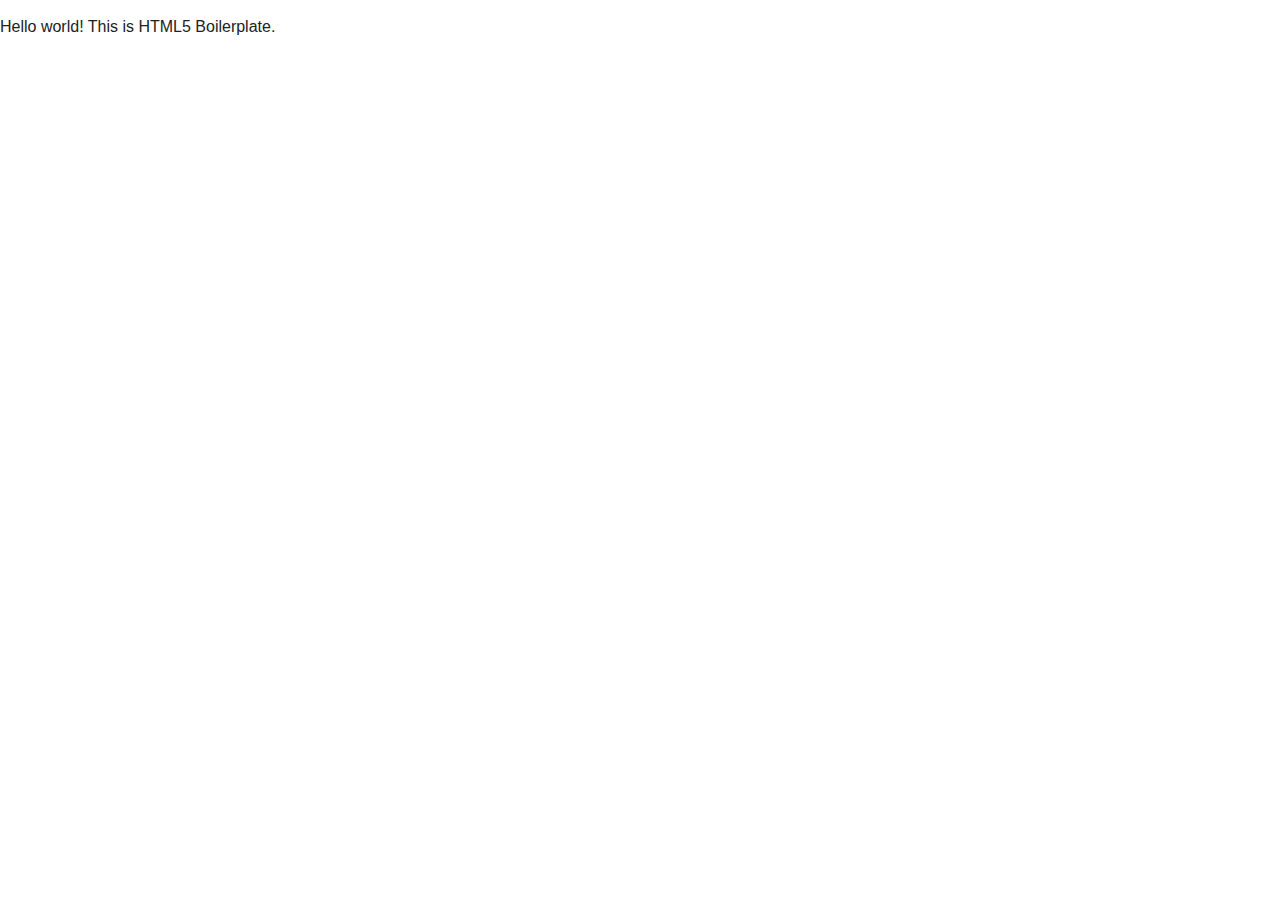
<file: boilerplate/html5-boilerplate-4.3.0/index.html>
<!DOCTYPE html>
<!--[if lt IE 7]>      <html class="no-js lt-ie9 lt-ie8 lt-ie7"> <![endif]-->
<!--[if IE 7]>         <html class="no-js lt-ie9 lt-ie8"> <![endif]-->
<!--[if IE 8]>         <html class="no-js lt-ie9"> <![endif]-->
<!--[if gt IE 8]><!--> <html class="no-js"> <!--<![endif]-->
    <head>
        <meta charset="utf-8">
        <meta http-equiv="X-UA-Compatible" content="IE=edge">
        <title></title>
        <meta name="description" content="">
        <meta name="viewport" content="width=device-width, initial-scale=1">

        <!-- Place favicon.ico and apple-touch-icon.png in the root directory -->

        <link rel="stylesheet" href="css/normalize.css">
        <link rel="stylesheet" href="css/main.css">
        <script src="js/vendor/modernizr-2.6.2.min.js"></script>
    </head>
    <body>
        <!--[if lt IE 7]>
            <p class="browsehappy">You are using an <strong>outdated</strong> browser. Please <a href="http://browsehappy.com/">upgrade your browser</a> to improve your experience.</p>
        <![endif]-->

        <!-- Add your site or application content here -->
        <p>Hello world! This is HTML5 Boilerplate.</p>

        <script src="//ajax.googleapis.com/ajax/libs/jquery/1.10.2/jquery.min.js"></script>
        <script>window.jQuery || document.write('<script src="js/vendor/jquery-1.10.2.min.js"><\/script>')</script>
        <script src="js/plugins.js"></script>
        <script src="js/main.js"></script>

        <!-- Google Analytics: change UA-XXXXX-X to be your site's ID. -->
        <script>
            (function(b,o,i,l,e,r){b.GoogleAnalyticsObject=l;b[l]||(b[l]=
            function(){(b[l].q=b[l].q||[]).push(arguments)});b[l].l=+new Date;
            e=o.createElement(i);r=o.getElementsByTagName(i)[0];
            e.src='//www.google-analytics.com/analytics.js';
            r.parentNode.insertBefore(e,r)}(window,document,'script','ga'));
            ga('create','UA-XXXXX-X');ga('send','pageview');
        </script>
    </body>
</html>
</file>
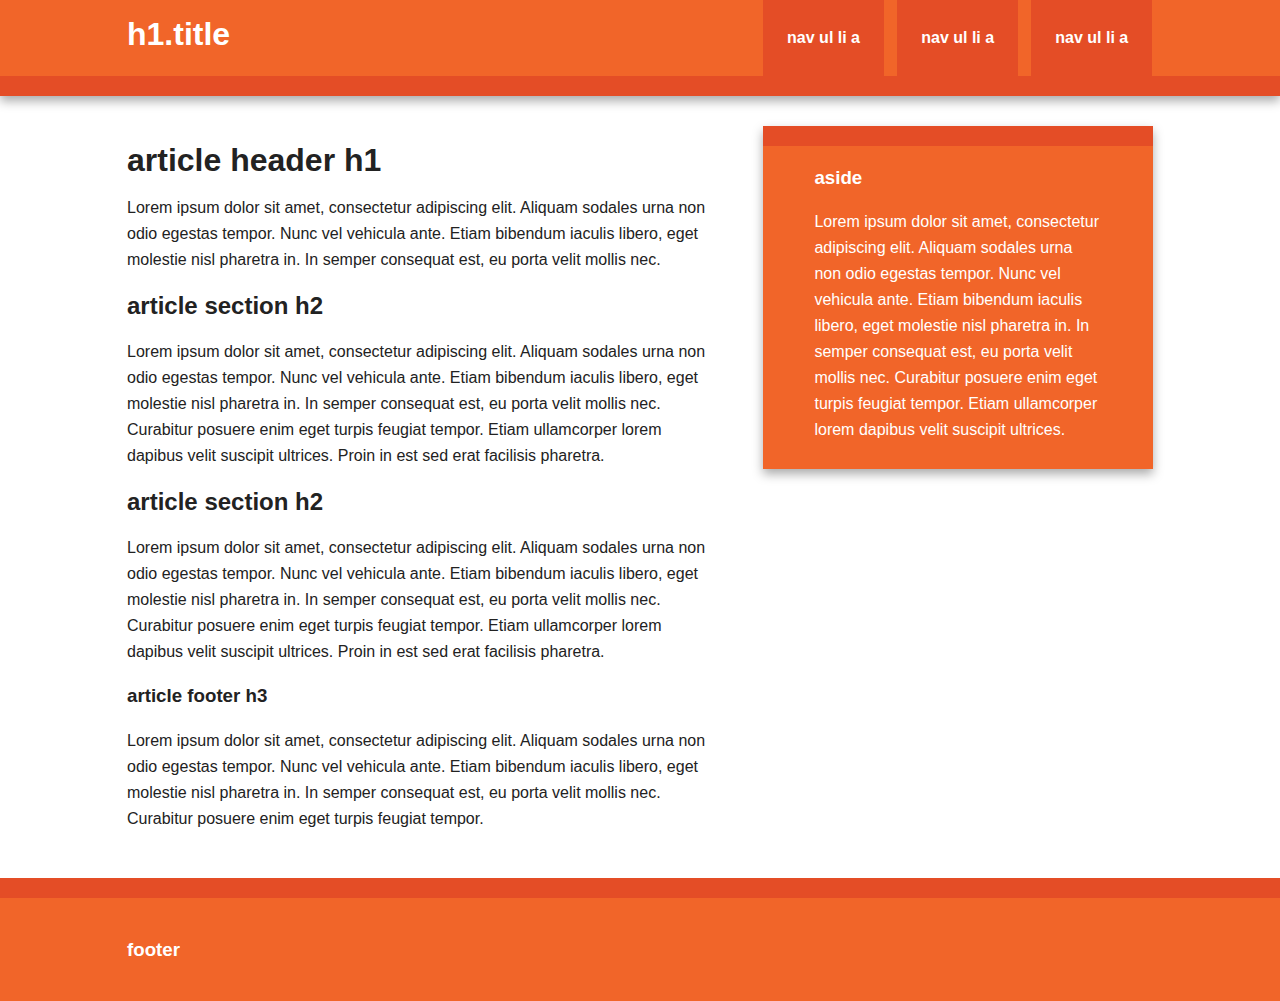
<file: initializr/initializr/index.html>
<!DOCTYPE html>
<!--[if lt IE 7]>      <html class="no-js lt-ie9 lt-ie8 lt-ie7"> <![endif]-->
<!--[if IE 7]>         <html class="no-js lt-ie9 lt-ie8"> <![endif]-->
<!--[if IE 8]>         <html class="no-js lt-ie9"> <![endif]-->
<!--[if gt IE 8]><!--> <html class="no-js"> <!--<![endif]-->
    <head>
        <meta charset="utf-8">
        <meta http-equiv="X-UA-Compatible" content="IE=edge,chrome=1">
        <title></title>
        <meta name="description" content="">
        <meta name="viewport" content="width=device-width, initial-scale=1">

        <link rel="stylesheet" href="css/normalize.min.css">
        <link rel="stylesheet" href="css/main.css">

        <script src="js/vendor/modernizr-2.6.2-respond-1.1.0.min.js"></script>
    </head>
    <body>
        <!--[if lt IE 7]>
            <p class="browsehappy">You are using an <strong>outdated</strong> browser. Please <a href="http://browsehappy.com/">upgrade your browser</a> to improve your experience.</p>
        <![endif]-->

        <div class="header-container">
            <header class="wrapper clearfix">
                <h1 class="title">h1.title</h1>
                <nav>
                    <ul>
                        <li><a href="#">nav ul li a</a></li>
                        <li><a href="#">nav ul li a</a></li>
                        <li><a href="#">nav ul li a</a></li>
                    </ul>
                </nav>
            </header>
        </div>

        <div class="main-container">
            <div class="main wrapper clearfix">

                <article>
                    <header>
                        <h1>article header h1</h1>
                        <p>Lorem ipsum dolor sit amet, consectetur adipiscing elit. Aliquam sodales urna non odio egestas tempor. Nunc vel vehicula ante. Etiam bibendum iaculis libero, eget molestie nisl pharetra in. In semper consequat est, eu porta velit mollis nec.</p>
                    </header>
                    <section>
                        <h2>article section h2</h2>
                        <p>Lorem ipsum dolor sit amet, consectetur adipiscing elit. Aliquam sodales urna non odio egestas tempor. Nunc vel vehicula ante. Etiam bibendum iaculis libero, eget molestie nisl pharetra in. In semper consequat est, eu porta velit mollis nec. Curabitur posuere enim eget turpis feugiat tempor. Etiam ullamcorper lorem dapibus velit suscipit ultrices. Proin in est sed erat facilisis pharetra.</p>
                    </section>
                    <section>
                        <h2>article section h2</h2>
                        <p>Lorem ipsum dolor sit amet, consectetur adipiscing elit. Aliquam sodales urna non odio egestas tempor. Nunc vel vehicula ante. Etiam bibendum iaculis libero, eget molestie nisl pharetra in. In semper consequat est, eu porta velit mollis nec. Curabitur posuere enim eget turpis feugiat tempor. Etiam ullamcorper lorem dapibus velit suscipit ultrices. Proin in est sed erat facilisis pharetra.</p>
                    </section>
                    <footer>
                        <h3>article footer h3</h3>
                        <p>Lorem ipsum dolor sit amet, consectetur adipiscing elit. Aliquam sodales urna non odio egestas tempor. Nunc vel vehicula ante. Etiam bibendum iaculis libero, eget molestie nisl pharetra in. In semper consequat est, eu porta velit mollis nec. Curabitur posuere enim eget turpis feugiat tempor.</p>
                    </footer>
                </article>

                <aside>
                    <h3>aside</h3>
                    <p>Lorem ipsum dolor sit amet, consectetur adipiscing elit. Aliquam sodales urna non odio egestas tempor. Nunc vel vehicula ante. Etiam bibendum iaculis libero, eget molestie nisl pharetra in. In semper consequat est, eu porta velit mollis nec. Curabitur posuere enim eget turpis feugiat tempor. Etiam ullamcorper lorem dapibus velit suscipit ultrices.</p>
                </aside>

            </div> <!-- #main -->
        </div> <!-- #main-container -->

        <div class="footer-container">
            <footer class="wrapper">
                <h3>footer</h3>
            </footer>
        </div>

        <script src="//ajax.googleapis.com/ajax/libs/jquery/1.11.1/jquery.min.js"></script>
        <script>window.jQuery || document.write('<script src="js/vendor/jquery-1.11.1.min.js"><\/script>')</script>

        <script src="js/plugins.js"></script>
        <script src="js/main.js"></script>

        <!-- Google Analytics: change UA-XXXXX-X to be your site's ID. -->
        <script>
            (function(b,o,i,l,e,r){b.GoogleAnalyticsObject=l;b[l]||(b[l]=
            function(){(b[l].q=b[l].q||[]).push(arguments)});b[l].l=+new Date;
            e=o.createElement(i);r=o.getElementsByTagName(i)[0];
            e.src='//www.google-analytics.com/analytics.js';
            r.parentNode.insertBefore(e,r)}(window,document,'script','ga'));
            ga('create','UA-XXXXX-X');ga('send','pageview');
        </script>
    </body>
</html>
</file>
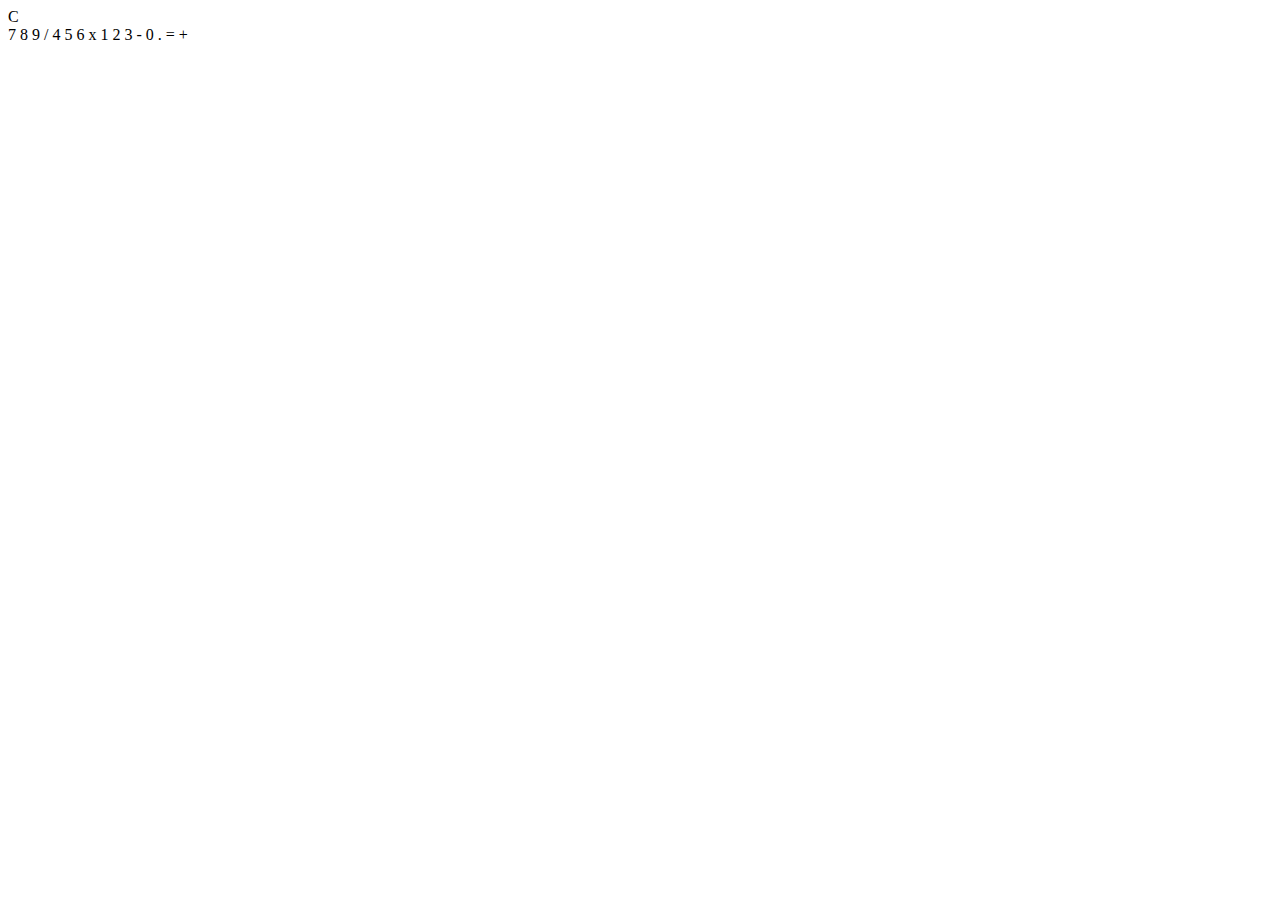
<file: calculator.html>
<html>
<head>
<script src="https://raw.githubusercontent.com/monicaalee/ep/gh-pages/javascripts/calculator.js">
</script>
<script src="http://thecodeplayer.com/uploads/js/prefixfree-1.0.7.js" type="text/javascript" type="text/javascript"></script>
<link rel="stylesheet" type="text/css" href="https://raw.githubusercontent.com/monicaalee/ep/gh-pages/stylesheets/calculator%20style.css">
</head>
<body>
<div id="calculator">
	<!-- Screen and clear key -->
	<div class="top">
		<span class="clear" data-value="C">C</span>
		<div class="input"></div>
    <div class="result"></div>
	</div>
	
	<div class="keys">
		<!-- operators and other keys -->
		<span data-value="7">7</span>
		<span data-value="8">8</span>
		<span data-value="9">9</span>
		<span class="operator" data-value="/">/</span>
		<span data-value="4">4</span>
		<span data-value="5">5</span>
		<span data-value="6">6</span>
		<span class="operator" data-value="*">x</span>
		<span data-value="1">1</span>
		<span data-value="2">2</span>
		<span data-value="3">3</span>
		<span class="operator" data-value="-">-</span>
		<span data-value="0">0</span>
		<span data-value=".">.</span>
		<span class="equals" data-value="=">=</span>
		<span class="operator" data-value="+">+</span>
	</div>
</div>
</body>
</html>
</file>
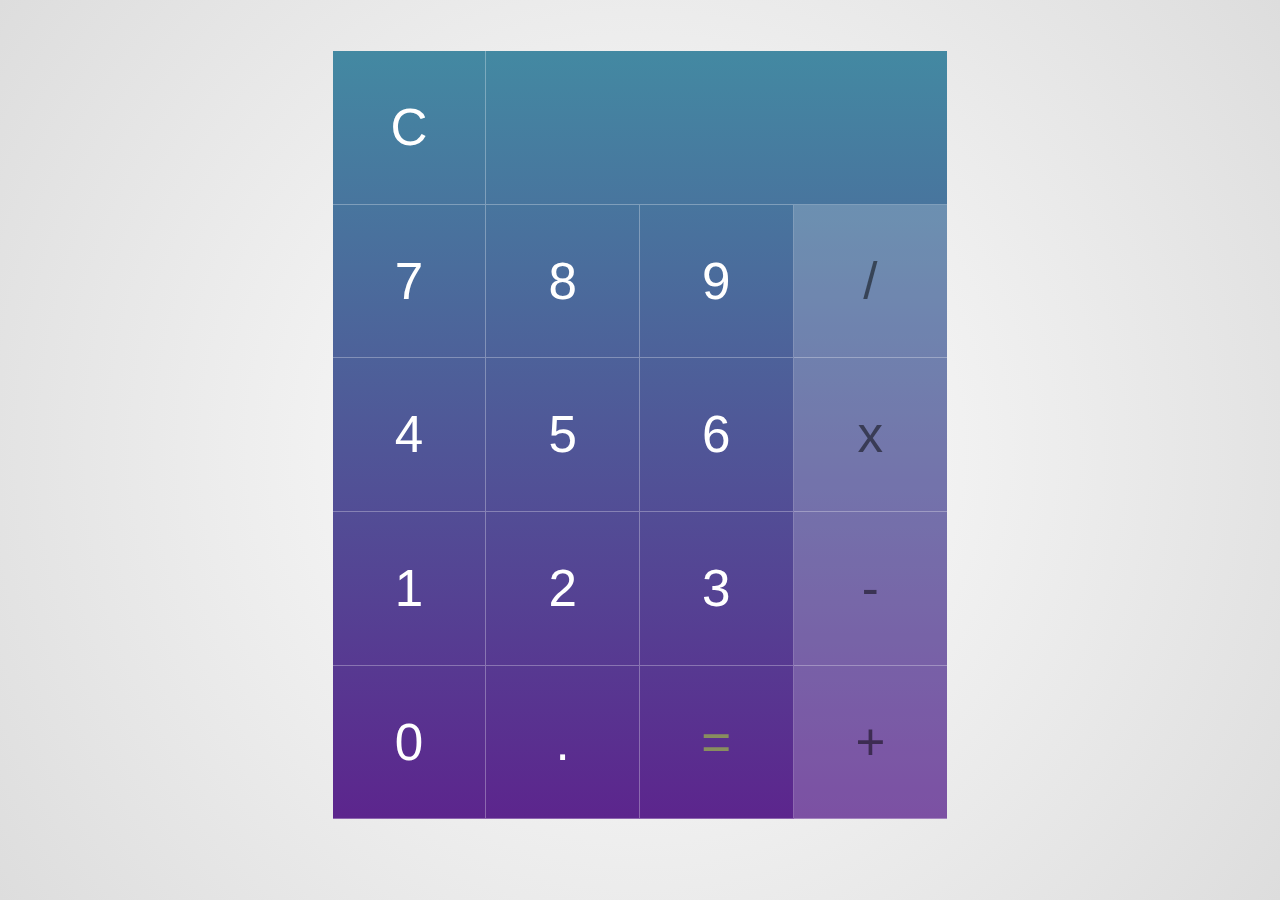
<file: tab.html>
<html>

<head>

<!-- PrefixFree -->
<script src="http://thecodeplayer.com/uploads/js/prefixfree-1.0.7.js" type="text/javascript" type="text/javascript"></script>

<script>
// Get all the keys from document
var keys = document.querySelectorAll('#calculator span');
var operators = ['+', '-', 'x', '÷'];
var decimalAdded = false;

// Add onclick event to all the keys and perform operations
for(var i = 0; i < keys.length; i++) {
	keys[i].onclick = function(e) {
		// Get the input and button values
		var input = document.querySelector('.input');
		var inputVal = input.innerHTML;
		var btnVal = this.getAttribute("data-value");
		
		// Now, just append the key values (btnValue) to the input string and finally use javascript's eval function to get the result
		// If clear key is pressed, erase everything
		if(btnVal == 'C') {
			input.innerHTML = '';
			decimalAdded = false;
		}
		
		// If eval key is pressed, calculate and display the result
		else if(btnVal == '=') {
			var equation = inputVal;
			var lastChar = equation[equation.length - 1];
			
			// Replace all instances of x and ÷ with * and / respectively. This can be done easily using regex and the 'g' tag which will replace all instances of the matched character/substring
			equation = equation.replace(/x/g, '*').replace(/÷/g, '/');
			
			// Final thing left to do is checking the last character of the equation. If it's an operator or a decimal, remove it
			if(operators.indexOf(lastChar) > -1 || lastChar == '.')
				equation = equation.replace(/.$/, '');
			
			if(equation)
				input.innerHTML = eval(equation);
				
			decimalAdded = false;
		}
		
		// Basic functionality of the calculator is complete. But there are some problems like 
		// 1. No two operators should be added consecutively.
		// 2. The equation shouldn't start from an operator except minus
		// 3. not more than 1 decimal should be there in a number
		
		// We'll fix these issues using some simple checks
		
		// indexOf works only in IE9+
		else if(operators.indexOf(btnVal) > -1) {
			// Operator is clicked
			// Get the last character from the equation
			var lastChar = inputVal[inputVal.length - 1];
			
			// Only add operator if input is not empty and there is no operator at the last
			if(inputVal != '' && operators.indexOf(lastChar) == -1) 
				input.innerHTML += btnVal;
			
			// Allow minus if the string is empty
			else if(inputVal == '' && btnVal == '-') 
				input.innerHTML += btnVal;
			
			// Replace the last operator (if exists) with the newly pressed operator
			if(operators.indexOf(lastChar) > -1 && inputVal.length > 1) {
				// Here, '.' matches any character while $ denotes the end of string, so anything (will be an operator in this case) at the end of string will get replaced by new operator
				input.innerHTML = inputVal.replace(/.$/, btnVal);
			}
			
			decimalAdded =false;
		}
		
		// Now only the decimal problem is left. We can solve it easily using a flag 'decimalAdded' which we'll set once the decimal is added and prevent more decimals to be added once it's set. It will be reset when an operator, eval or clear key is pressed.
		else if(btnVal == '.') {
			if(!decimalAdded) {
				input.innerHTML += btnVal;
				decimalAdded = true;
			}
		}
		
		// if any other key is pressed, just append it
		else {
			input.innerHTML += btnVal;
		}
		
		// prevent page jumps
		e.preventDefault();
	} 
}
</script>

<style type="text/css">
* {
  box-sizing: border-box;
  font-family: 'Open Sans', Helvetica, Arial, sans-serif;
  font-size: 24px;
  font-size: 4vw;
  font-weight: 300;
  margin: 0;
  padding: 0;
}
html {
  height: 100%;
  background: radial-gradient(circle, #ffffff, #dddddd);
  background-size: cover;
}
#calculator {
  width: 12em;
  height: auto;
  background: linear-gradient(#4389a2, #5c258d);
  margin: 1em auto;
}
.top span.clear {
  float: left;
  box-shadow: 0 4px #ff7c87;
  color: #FFF;
}
.top .input {
  height: 3em;
  width: 9em;
  padding-right: 1em;
  float: right;
  color: #FFF;
  line-height: 3em;
  text-align: right;
  letter-spacing: 1px;
  border-bottom: 1px solid rgba(255, 255, 255, 0.3);
}
.keys,
.top {
  overflow: hidden;
}
.keys span,
.top span.clear {
  float: left;
  cursor: pointer;
  width: 3em;
  height: 3em;
  line-height: 3em;
  color: #fff;
  text-align: center;
  user-select: none;
  transition: background-color 0.2s ease;
  border-right: 1px solid rgba(255, 255, 255, 0.3);
  border-bottom: 1px solid rgba(255, 255, 255, 0.3);
}
.keys span.operator {
  background: rgba(255, 255, 255, 0.2);
  border-right: 0;
  color: rgba(0, 0, 0, 0.5);
}
.keys span.equals {
  color: #888e5f;
}
.keys span:hover {
  background: rgba(255, 255, 255, 0.3);
  color: #FFF;
}
.keys span.equals:hover {
  background: rgba(255, 255, 255, 0.2);
  color: #fff;
}
.top span.clear:hover {
  background: rgba(255, 255, 255, 0.2);
  color: #FFF;
}

</style>

</head>

<body>

<div id="calculator">
	<!-- Screen and clear key -->
	<div class="top">
		<span class="clear" data-value="C">C</span>
		<div class="input"></div>
    <div class="result"></div>
	</div>
	
	<div class="keys">
		<!-- operators and other keys -->
		<span data-value="7">7</span>
		<span data-value="8">8</span>
		<span data-value="9">9</span>
		<span class="operator" data-value="/">/</span>
		<span data-value="4">4</span>
		<span data-value="5">5</span>
		<span data-value="6">6</span>
		<span class="operator" data-value="*">x</span>
		<span data-value="1">1</span>
		<span data-value="2">2</span>
		<span data-value="3">3</span>
		<span class="operator" data-value="-">-</span>
		<span data-value="0">0</span>
		<span data-value=".">.</span>
		<span class="equals" data-value="=">=</span>
		<span class="operator" data-value="+">+</span>
	</div>
</div>

</body>

</html>
</file>
<file: boilerplate/html5-boilerplate-4.3.0/css/main.css>
/*! HTML5 Boilerplate v4.3.0 | MIT License | http://h5bp.com/ */

/*
 * What follows is the result of much research on cross-browser styling.
 * Credit left inline and big thanks to Nicolas Gallagher, Jonathan Neal,
 * Kroc Camen, and the H5BP dev community and team.
 */

/* ==========================================================================
   Base styles: opinionated defaults
   ========================================================================== */

html,
button,
input,
select,
textarea {
    color: #222;
}

html {
    font-size: 1em;
    line-height: 1.4;
}

/*
 * Remove text-shadow in selection highlight: h5bp.com/i
 * These selection rule sets have to be separate.
 * Customize the background color to match your design.
 */

::-moz-selection {
    background: #b3d4fc;
    text-shadow: none;
}

::selection {
    background: #b3d4fc;
    text-shadow: none;
}

/*
 * A better looking default horizontal rule
 */

hr {
    display: block;
    height: 1px;
    border: 0;
    border-top: 1px solid #ccc;
    margin: 1em 0;
    padding: 0;
}

/*
 * Remove the gap between images, videos, audio and canvas and the bottom of
 * their containers: h5bp.com/i/440
 */

audio,
canvas,
img,
video {
    vertical-align: middle;
}

/*
 * Remove default fieldset styles.
 */

fieldset {
    border: 0;
    margin: 0;
    padding: 0;
}

/*
 * Allow only vertical resizing of textareas.
 */

textarea {
    resize: vertical;
}

/* ==========================================================================
   Browse Happy prompt
   ========================================================================== */

.browsehappy {
    margin: 0.2em 0;
    background: #ccc;
    color: #000;
    padding: 0.2em 0;
}

/* ==========================================================================
   Author's custom styles
   ========================================================================== */

















/* ==========================================================================
   Helper classes
   ========================================================================== */

/*
 * Image replacement
 */

.ir {
    background-color: transparent;
    border: 0;
    overflow: hidden;
    /* IE 6/7 fallback */
    *text-indent: -9999px;
}

.ir:before {
    content: "";
    display: block;
    width: 0;
    height: 150%;
}

/*
 * Hide from both screenreaders and browsers: h5bp.com/u
 */

.hidden {
    display: none !important;
    visibility: hidden;
}

/*
 * Hide only visually, but have it available for screenreaders: h5bp.com/v
 */

.visuallyhidden {
    border: 0;
    clip: rect(0 0 0 0);
    height: 1px;
    margin: -1px;
    overflow: hidden;
    padding: 0;
    position: absolute;
    width: 1px;
}

/*
 * Extends the .visuallyhidden class to allow the element to be focusable
 * when navigated to via the keyboard: h5bp.com/p
 */

.visuallyhidden.focusable:active,
.visuallyhidden.focusable:focus {
    clip: auto;
    height: auto;
    margin: 0;
    overflow: visible;
    position: static;
    width: auto;
}

/*
 * Hide visually and from screenreaders, but maintain layout
 */

.invisible {
    visibility: hidden;
}

/*
 * Clearfix: contain floats
 *
 * For modern browsers
 * 1. The space content is one way to avoid an Opera bug when the
 *    `contenteditable` attribute is included anywhere else in the document.
 *    Otherwise it causes space to appear at the top and bottom of elements
 *    that receive the `clearfix` class.
 * 2. The use of `table` rather than `block` is only necessary if using
 *    `:before` to contain the top-margins of child elements.
 */

.clearfix:before,
.clearfix:after {
    content: " "; /* 1 */
    display: table; /* 2 */
}

.clearfix:after {
    clear: both;
}

/*
 * For IE 6/7 only
 * Include this rule to trigger hasLayout and contain floats.
 */

.clearfix {
    *zoom: 1;
}

/* ==========================================================================
   EXAMPLE Media Queries for Responsive Design.
   These examples override the primary ('mobile first') styles.
   Modify as content requires.
   ========================================================================== */

@media only screen and (min-width: 35em) {
    /* Style adjustments for viewports that meet the condition */
}

@media print,
       (-o-min-device-pixel-ratio: 5/4),
       (-webkit-min-device-pixel-ratio: 1.25),
       (min-resolution: 120dpi) {
    /* Style adjustments for high resolution devices */
}

/* ==========================================================================
   Print styles.
   Inlined to avoid required HTTP connection: h5bp.com/r
   ========================================================================== */

@media print {
    * {
        background: transparent !important;
        color: #000 !important; /* Black prints faster: h5bp.com/s */
        box-shadow: none !important;
        text-shadow: none !important;
    }

    a,
    a:visited {
        text-decoration: underline;
    }

    a[href]:after {
        content: " (" attr(href) ")";
    }

    abbr[title]:after {
        content: " (" attr(title) ")";
    }

    /*
     * Don't show links for images, or javascript/internal links
     */

    .ir a:after,
    a[href^="javascript:"]:after,
    a[href^="#"]:after {
        content: "";
    }

    pre,
    blockquote {
        border: 1px solid #999;
        page-break-inside: avoid;
    }

    thead {
        display: table-header-group; /* h5bp.com/t */
    }

    tr,
    img {
        page-break-inside: avoid;
    }

    img {
        max-width: 100% !important;
    }

    @page {
        margin: 0.5cm;
    }

    p,
    h2,
    h3 {
        orphans: 3;
        widows: 3;
    }

    h2,
    h3 {
        page-break-after: avoid;
    }
}
</file>
<file: initializr/initializr/css/main.css>
/*! HTML5 Boilerplate v4.3.0 | MIT License | http://h5bp.com/ */

html,
button,
input,
select,
textarea {
    color: #222;
}

html {
    font-size: 1em;
    line-height: 1.4;
}

::-moz-selection {
    background: #b3d4fc;
    text-shadow: none;
}

::selection {
    background: #b3d4fc;
    text-shadow: none;
}

hr {
    display: block;
    height: 1px;
    border: 0;
    border-top: 1px solid #ccc;
    margin: 1em 0;
    padding: 0;
}

audio,
canvas,
img,
video {
    vertical-align: middle;
}

fieldset {
    border: 0;
    margin: 0;
    padding: 0;
}

textarea {
    resize: vertical;
}

.browsehappy {
    margin: 0.2em 0;
    background: #ccc;
    color: #000;
    padding: 0.2em 0;
}


/* ===== Initializr Styles ==================================================
   Author: Jonathan Verrecchia - verekia.com/initializr/responsive-template
   ========================================================================== */

body {
    font: 16px/26px Helvetica, Helvetica Neue, Arial;
}

.wrapper {
    width: 90%;
    margin: 0 5%;
}

/* ===================
    ALL: Orange Theme
   =================== */

.header-container {
    border-bottom: 20px solid #e44d26;
}

.footer-container,
.main aside {
    border-top: 20px solid #e44d26;
}

.header-container,
.footer-container,
.main aside {
    background: #f16529;
}

.title {
    color: white;
}

/* ==============
    MOBILE: Menu
   ============== */

nav ul {
    margin: 0;
    padding: 0;
}

nav a {
    display: block;
    margin-bottom: 10px;
    padding: 15px 0;

    text-align: center;
    text-decoration: none;
    font-weight: bold;

    color: white;
    background: #e44d26;
}

nav a:hover,
nav a:visited {
    color: white;
}

nav a:hover {
    text-decoration: underline;
}

/* ==============
    MOBILE: Main
   ============== */

.main {
    padding: 30px 0;
}

.main article h1 {
    font-size: 2em;
}

.main aside {
    color: white;
    padding: 0px 5% 10px;
}

.footer-container footer {
    color: white;
    padding: 20px 0;
}

/* ===============
    ALL: IE Fixes
   =============== */

.ie7 .title {
    padding-top: 20px;
}

/* ==========================================================================
   Author's custom styles
   ========================================================================== */















/* ==========================================================================
   Media Queries
   ========================================================================== */

@media only screen and (min-width: 480px) {

/* ====================
    INTERMEDIATE: Menu
   ==================== */

    nav a {
        float: left;
        width: 27%;
        margin: 0 1.7%;
        padding: 25px 2%;
        margin-bottom: 0;
    }

    nav li:first-child a {
        margin-left: 0;
    }

    nav li:last-child a {
        margin-right: 0;
    }

/* ========================
    INTERMEDIATE: IE Fixes
   ======================== */

    nav ul li {
        display: inline;
    }

    .oldie nav a {
        margin: 0 0.7%;
    }
}

@media only screen and (min-width: 768px) {

/* ====================
    WIDE: CSS3 Effects
   ==================== */

    .header-container,
    .main aside {
        -webkit-box-shadow: 0 5px 10px #aaa;
           -moz-box-shadow: 0 5px 10px #aaa;
                box-shadow: 0 5px 10px #aaa;
    }

/* ============
    WIDE: Menu
   ============ */

    .title {
        float: left;
    }

    nav {
        float: right;
        width: 38%;
    }

/* ============
    WIDE: Main
   ============ */

    .main article {
        float: left;
        width: 57%;
    }

    .main aside {
        float: right;
        width: 28%;
    }
}

@media only screen and (min-width: 1140px) {

/* ===============
    Maximal Width
   =============== */

    .wrapper {
        width: 1026px; /* 1140px - 10% for margins */
        margin: 0 auto;
    }
}

/* ==========================================================================
   Helper classes
   ========================================================================== */

.ir {
    background-color: transparent;
    border: 0;
    overflow: hidden;
    *text-indent: -9999px;
}

.ir:before {
    content: "";
    display: block;
    width: 0;
    height: 150%;
}

.hidden {
    display: none !important;
    visibility: hidden;
}

.visuallyhidden {
    border: 0;
    clip: rect(0 0 0 0);
    height: 1px;
    margin: -1px;
    overflow: hidden;
    padding: 0;
    position: absolute;
    width: 1px;
}

.visuallyhidden.focusable:active,
.visuallyhidden.focusable:focus {
    clip: auto;
    height: auto;
    margin: 0;
    overflow: visible;
    position: static;
    width: auto;
}

.invisible {
    visibility: hidden;
}

.clearfix:before,
.clearfix:after {
    content: " ";
    display: table;
}

.clearfix:after {
    clear: both;
}

.clearfix {
    *zoom: 1;
}

/* ==========================================================================
   Print styles
   ========================================================================== */

@media print {
    * {
        background: transparent !important;
        color: #000 !important;
        box-shadow: none !important;
        text-shadow: none !important;
    }

    a,
    a:visited {
        text-decoration: underline;
    }

    a[href]:after {
        content: " (" attr(href) ")";
    }

    abbr[title]:after {
        content: " (" attr(title) ")";
    }

    .ir a:after,
    a[href^="javascript:"]:after,
    a[href^="#"]:after {
        content: "";
    }

    pre,
    blockquote {
        border: 1px solid #999;
        page-break-inside: avoid;
    }

    thead {
        display: table-header-group;
    }

    tr,
    img {
        page-break-inside: avoid;
    }

    img {
        max-width: 100% !important;
    }

    @page {
        margin: 0.5cm;
    }

    p,
    h2,
    h3 {
        orphans: 3;
        widows: 3;
    }

    h2,
    h3 {
        page-break-after: avoid;
    }
}
</file>
